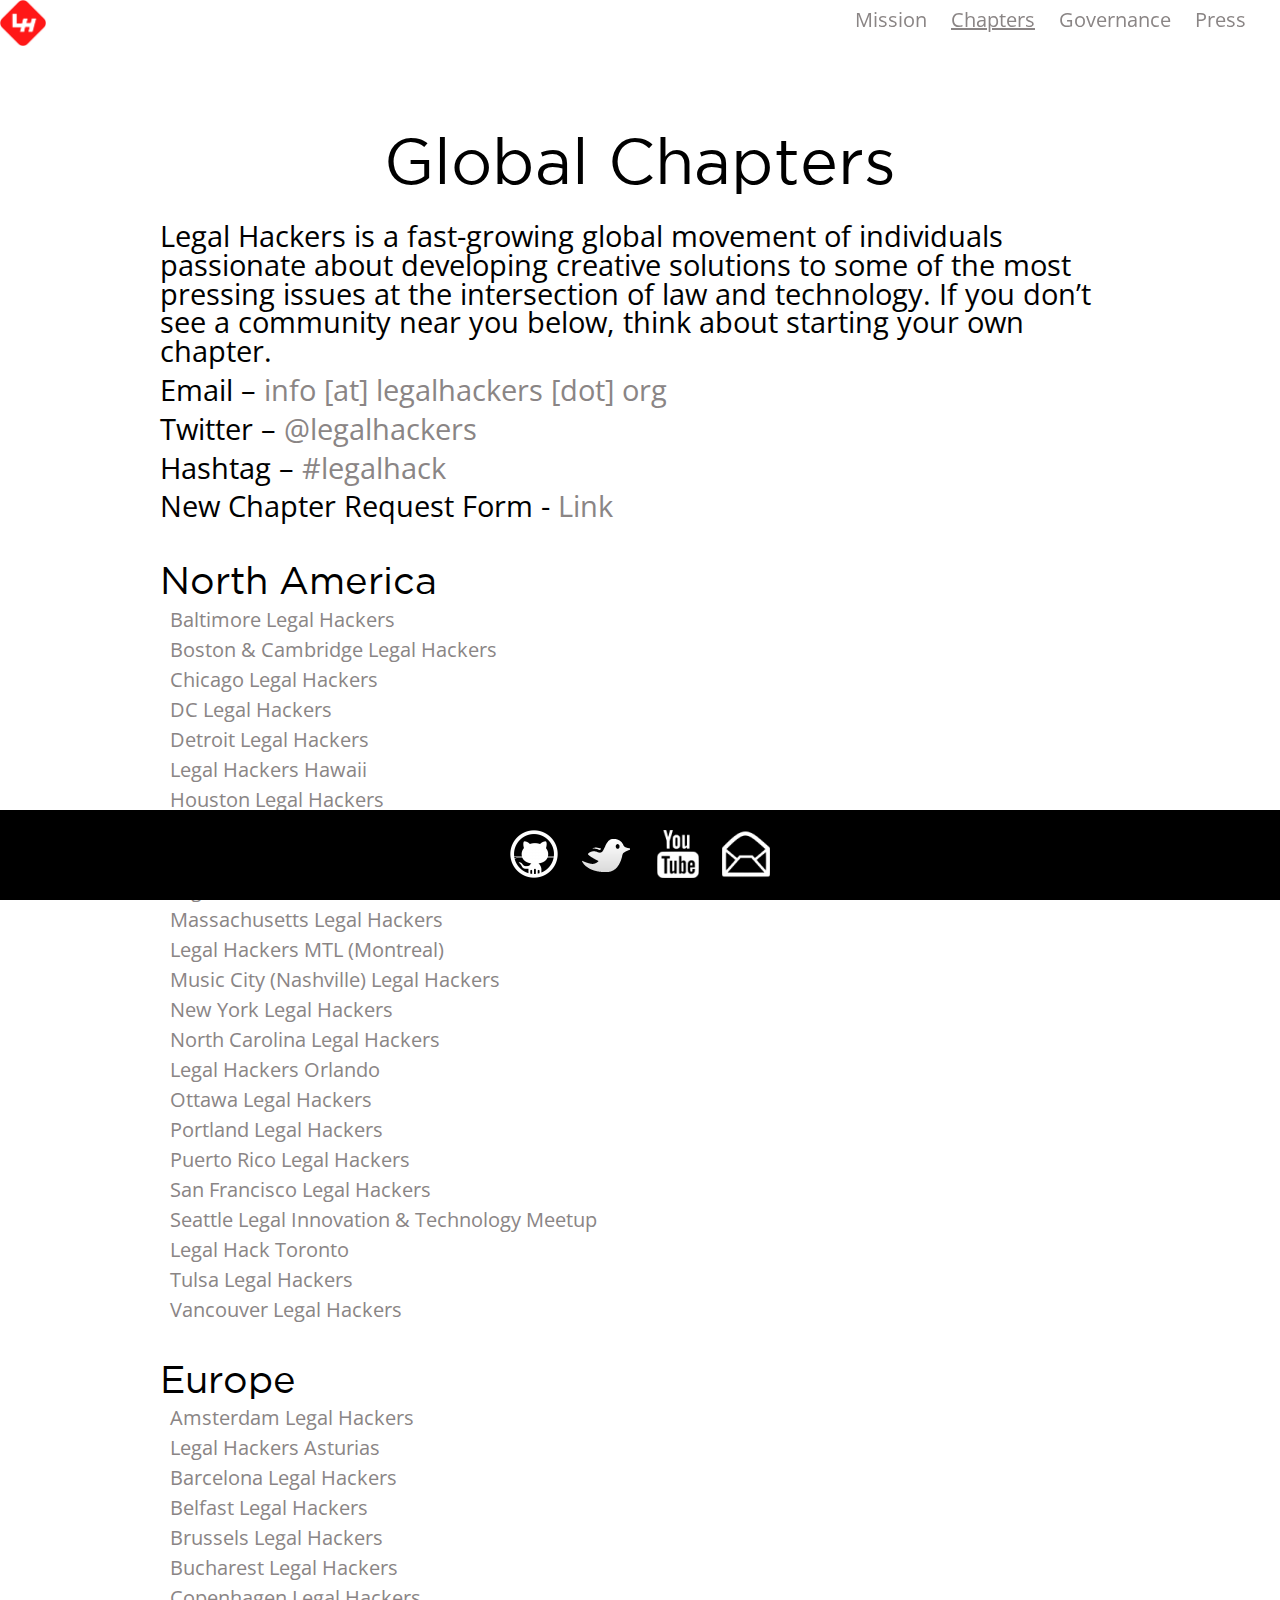
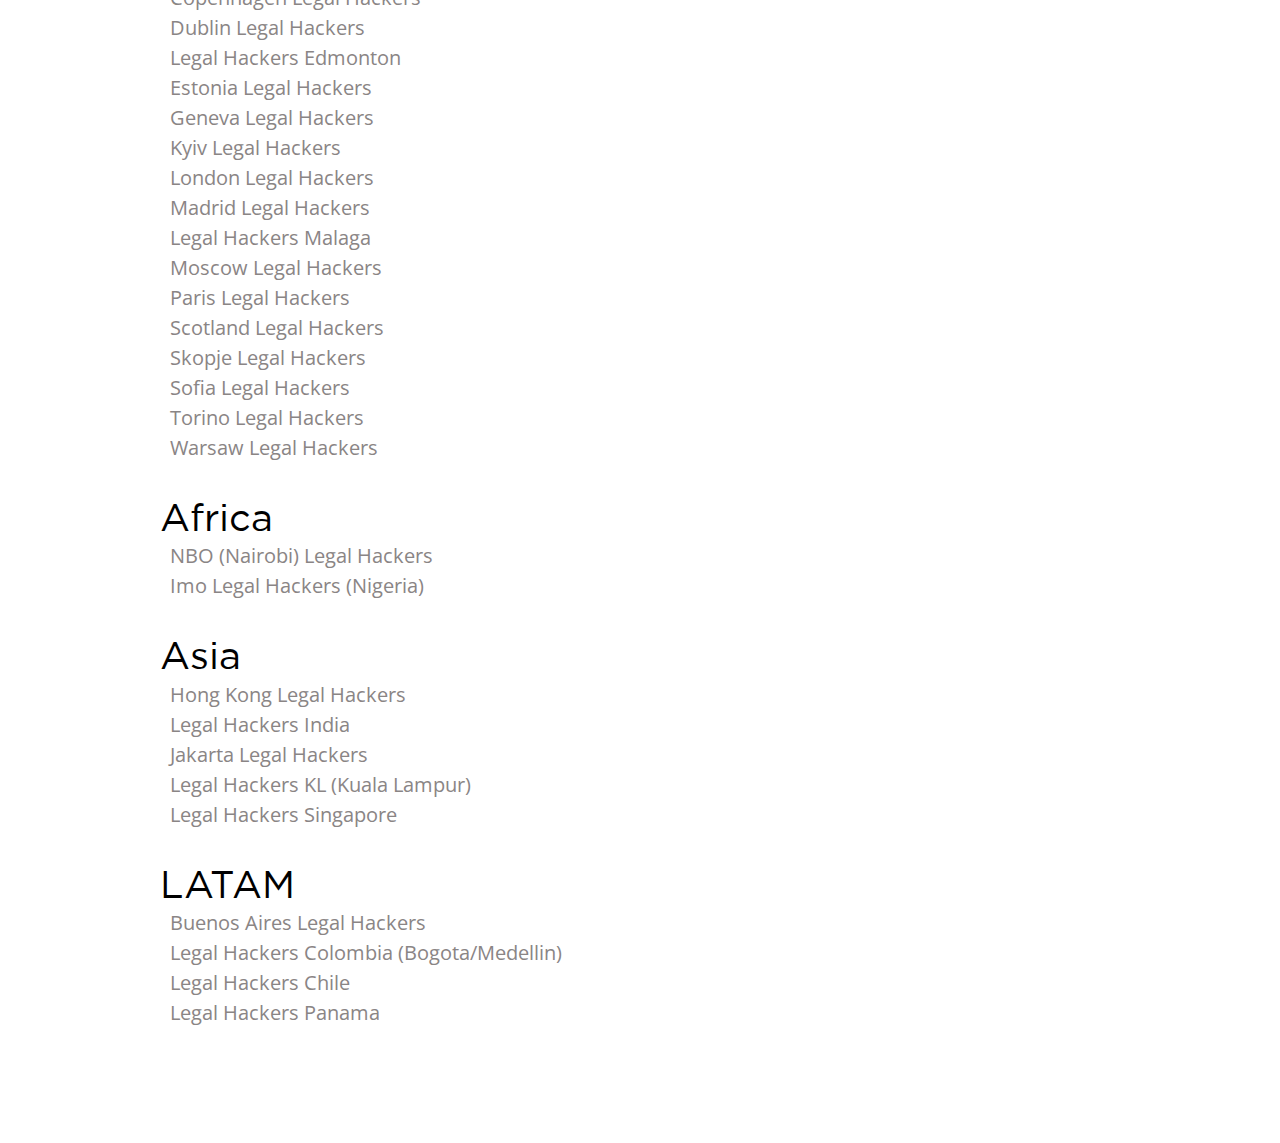
<file: chapters.html>
<!DOCTYPE HTML>
<html>
  <title>Global Chapters Page</title>
  <head>
    <title>Legal Hackers</title>
    <meta name="author" content="(c) 2017 Legal Hackers LLC"/>
    <meta name="keywords" content="legal,hackers,code,tech,technology,law,innovation,brooklyn,chapter,summit,event"/>
    <link type="text/css" rel="stylesheet" href="reset.css"/>
    <link type="text/css" rel="stylesheet" href="style.css"/>
    <meta name="viewport" content="width=device-width">
  </head>
  <body>
    <header>
      <nav class="navbar">
        <ul class="right">
          <li><a href="mission.html" class="right">Mission</a></li>
          <li><a href="chapters.html" class="active right">Chapters</a></li>
          <li><a href="governance.html" class="right">Governance</a></li>
          <li><a href="press.html" class="right">Press</a></li>
          <li><a href="index.html" class="right home">Home</a></li>
        </ul>
        <ul class="left">
          <a href="index.html"><div class="home-logo"></div></a>
        </ul>
      </nav>
    </header>
    <h2>Global Chapters</h2>
    <p>Legal Hackers is a fast-growing global movement of individuals passionate about developing creative solutions to some of the most pressing issues at the intersection of law and technology. If you don’t see a community near you below, think about starting your own chapter.</p>
    <p>Email – <a href="mailto:info@legalhackers.org">info [at] legalhackers [dot] org</a></p>
    <p>Twitter – <a href="https://twitter.com/legalhackers?lang=en">@legalhackers</a></p>
    <p>Hashtag – <a href="https://twitter.com/search?q=%23legalhack&src=typd&lang=en">#legalhack</a></p>
    <p>New Chapter Request Form - <a href="https://goo.gl/forms/CwxC51ECsDGJjsPp1">Link</a></p>
    <div class="list">
      <h3>North America</h3>
      <ul>
        <li><a href="https://www.meetup.com/Baltimore-Legal-Hackers-Meetup/">Baltimore Legal Hackers</a></li>
        <li><a href="https://www.meetup.com/Boston-and-Cambridge-Legal-Hackers/">Boston &amp Cambridge Legal Hackers</a></li>
        <li><a href="https://www.meetup.com/Chicago-Legal-Innovation-and-Technology-Meetup/">Chicago Legal Hackers</a></li>
        <li><a href="http://dclegalhackers.org/">DC Legal Hackers</a></li>
        <li><a href="https://www.meetup.com/Detroit-Legal-Innovation-and-Technology-Meetup/">Detroit Legal Hackers</a></li>
        <li><a href="https://www.meetup.com/Legal-Hackers-Hawaii/">Legal Hackers Hawaii</a></li>
        <li><a href="https://www.meetup.com/Houston-Legal-Hackers/">Houston Legal Hackers</a></li>
        <li><a href="http://kclegalhackers.org/">KC (Kansas City) Legal Hackers</a></li>
        <li><a href="https://www.meetup.com/Los-Angeles-Legal-Innovation-Meetup/">Legal Hackers LA</a></li>
        <li><a href="https://www.meetup.com/LegalHackersPA/">Legal Hackers PA</a></li>
        <li><a href="https://www.meetup.com/Massachusetts-Legal-Hackers/">Massachusetts Legal Hackers</a></li>
        <li><a href="https://www.meetup.com/Legal-Hackers-Montreal/">Legal Hackers MTL (Montreal)</a></li>
        <li><a href="http://www.mclegalhackers.org/">Music City (Nashville) Legal Hackers</a></li>
        <li><a href="https://www.meetup.com/legalhackers">New York Legal Hackers</a></li>
        <li><a href="https://www.meetup.com/NC-Legal-Hackers/">North Carolina Legal Hackers</a></li>
        <li><a href="https://www.meetup.com/Legal-Hackers-Orlando/">Legal Hackers Orlando</a></li>
        <li><a href="https://www.facebook.com/OttLegalHackers/">Ottawa Legal Hackers</a></li>
        <li><a href="https://www.meetup.com/PDX-Legal-Hackers/">Portland Legal Hackers</a></li>
        <li><a href="https://www.meetup.com/Puerto-Rico-Legal-Hackers/">Puerto Rico Legal Hackers</a></li>
        <li><a href="https://www.meetup.com/SFLegalHackers/">San Francisco Legal Hackers</a></li>
        <li><a href="https://www.meetup.com/Seattle-Legal-Innovation-and-Technology-MeetUp/">Seattle Legal Innovation &amp Technology Meetup</a></li>
        <li><a href="http://www.meetup.com/Legal-Hack-Toronto/">Legal Hack Toronto</a></li>
        <li><a href="https://www.facebook.com/tulsalegalhackers/">Tulsa Legal Hackers</a></li>
        <li><a href="https://www.meetup.com/LegalHackersVAN/">Vancouver Legal Hackers</a></li>
      </ul>

      <h3>Europe</h3>
      <ul>
        <li><a href="https://www.meetup.com/Amsterdam-Legal-Hackers/">Amsterdam Legal Hackers</a></li>
        <li><a href="https://www.meetup.com/Legal-Hackers-Asturias/">Legal Hackers Asturias</a></li>
        <li><a href="https://www.meetup.com/Barcelona-Legal-Hackers/">Barcelona Legal Hackers</a></li>
        <li><a href="https://www.meetup.com/Belfast-Legal-Hackers/">Belfast Legal Hackers</a></li>
        <li><a href="https://www.meetup.com/Brussels-Legal-Hackers/">Brussels Legal Hackers</a></li>
        <li><a href="https://www.facebook.com/buclegalhackers/">Bucharest Legal Hackers</a></li>
        <li><a href="http://www.meetup.com/Copenhagen-Legal-Hackers/">Copenhagen Legal Hackers</a></li>
        <li><a href="https://www.meetup.com/Dublin-Legal-Hackers/">Dublin Legal Hackers</a></li>
        <li><a href="https://www.meetup.com/Legal-Hackers-Edmonton/">Legal Hackers Edmonton</a></li>
        <li><a href="https://www.meetup.com/Estonia-Legal-Hackers/">Estonia Legal Hackers</a></li>
        <li><a href="https://www.meetup.com/Geneva-Legal-Hackers/">Geneva Legal Hackers</a></li>
        <li><a href="https://twitter.com/kyivlegalhack">Kyiv Legal Hackers</a></li>
        <li><a href="https://www.meetup.com/London-Legal-hackers/">London Legal Hackers</a></li>
        <li><a href="https://www.meetup.com/Madrid-Legal-Hackers-Meetup/">Madrid Legal Hackers</a></li>
        <li><a href="https://www.meetup.com/LEGAL-HACKERS-Malaga/">Legal Hackers Malaga</a></li>
        <li><a href="https://www.facebook.com/moscowlegalhackers/">Moscow Legal Hackers</a></li>
        <li><a href="https://www.meetup.com/ParisLegalHackers/">Paris Legal Hackers</a></li>
        <li><a href="https://www.meetup.com/Legal-Hackers-Scotland/">Scotland Legal Hackers</a></li>
        <li><a href="https://www.facebook.com/skopjelegalhackers">Skopje Legal Hackers</a></li>
        <li><a href="https://www.facebook.com/sofialegalhackers/">Sofia Legal Hackers</a></li>
        <li><a href="https://www.meetup.com/it-IT/TorinoLegalHackers/">Torino Legal Hackers</a></li>
        <li><a href="https://mobile.twitter.com/WAWLegalHackers">Warsaw Legal Hackers</a></li>
      </ul>

      <h3>Africa</h3>
      <ul>

        <li><a href="https://twitter.com/nbolegalhackers">NBO (Nairobi) Legal Hackers</a></li>
        <li><a href="https://www.meetup.com/Imo-Legal-Hackers-NIGERIA/">Imo Legal Hackers (Nigeria)</a></li>
      </ul>

      <h3>Asia</h3>
      <ul>
        <li><a href="https://twitter.com/hklegalhackers?lang=en">Hong Kong Legal Hackers</a></li>
        <li><a href="https://twitter.com/LegalHackersIND">Legal Hackers India</a></li>
        <li><a href="https://www.meetup.com/Jakarta-legal-hackers/">Jakarta Legal Hackers</a></li>
        <li><a href="https://twitter.com/legalhackerskl">Legal Hackers KL (Kuala Lampur)</a></li>
        <li><a href="https://www.facebook.com/groups/sglegalhackers/">Legal Hackers Singapore</a></li>
      </ul>

      <h3>LATAM</h3>
      <ul style="margin-bottom:120px">
        <li><a href="https://twitter.com/LegalHackersBA">Buenos Aires Legal Hackers</a></li>
        <li><a href="https://twitter.com/LegalHackersBA">Legal Hackers Colombia (Bogota/Medellin)</a></li>
        <li><a href="https://www.facebook.com/legalhackerschile/">Legal Hackers Chile</a></li>
        <li><a href="https://www.facebook.com/legalhackerspty/">Legal Hackers Panama</a></li>
      </ul>

    </div>
    <footer>
      <a href="https://github.com/legalhackers" target="_blank"><div class="github center"></div></a>
      <a href="https://twitter.com/search?q=%23LegalHack&src=savs" target="_blank"><div class="twitter center"></div></a>
      <a href="https://www.youtube.com/legalhackers" target="_blank"><div class="youtube center"></div></a><a href="mailto:info@legalhackers.org"><div class="center email"></div></a>
    </footer>
  </body>
</html>
</file>
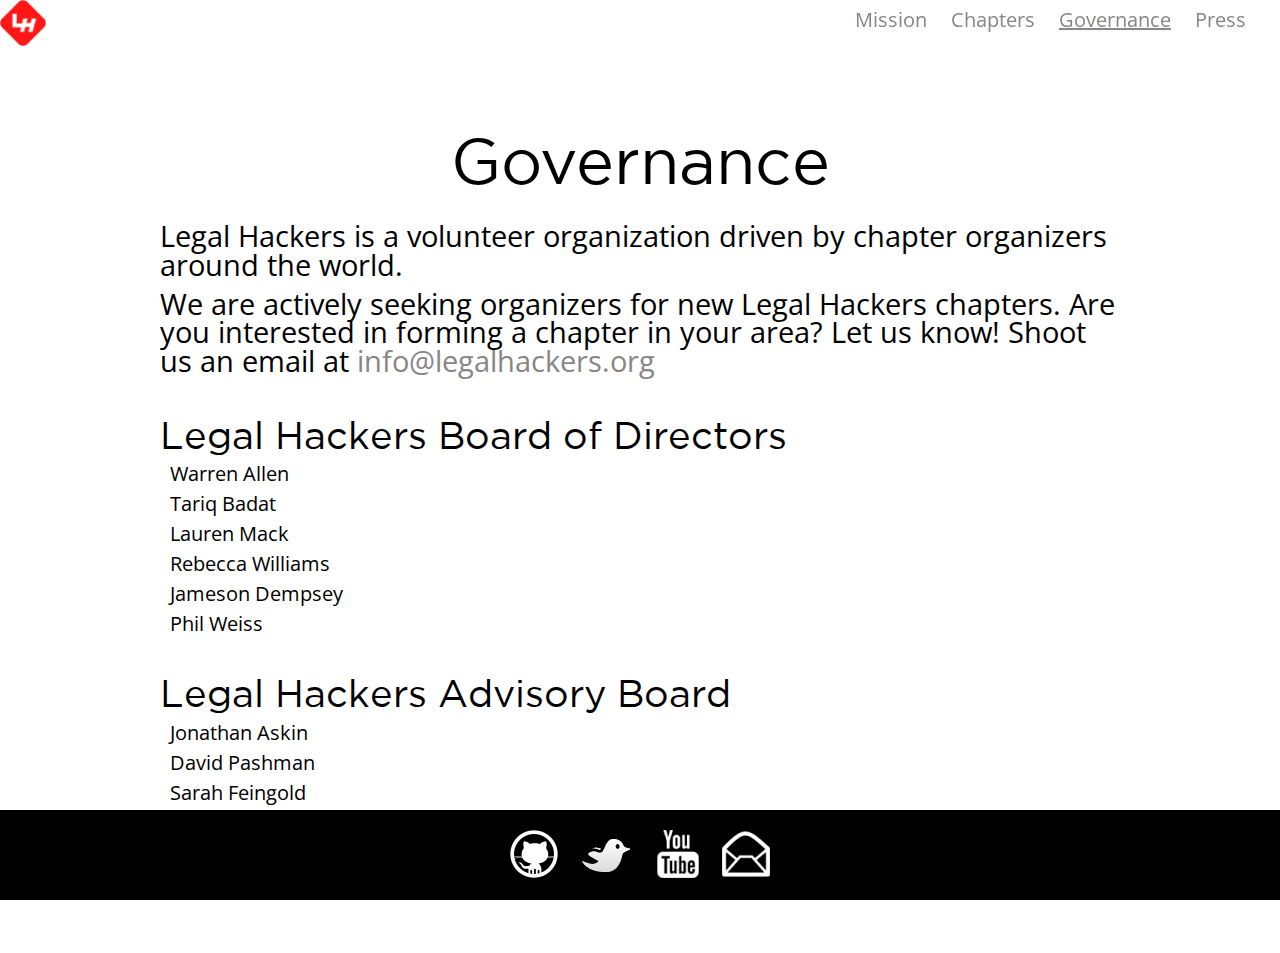
<file: governance.html>
<!DOCTYPE HTML>
<html>
  <title>LH Governance</title>
  <head>
    <title>Legal Hackers</title>
    <meta name="author" content="(c) 2017 Legal Hackers LLC"/>
    <meta name="keywords" content="legal,hackers,code,tech,technology,law,innovation,brooklyn,chapter,summit,event"/>
    <link type="text/css" rel="stylesheet" href="reset.css"/>
    <link type="text/css" rel="stylesheet" href="style.css"/>
    <meta name="viewport" content="width=device-width">
  </head>
  <body>
    <header>
      <nav class="navbar">
        <ul class="right">
          <li><a href="mission.html" class="right">Mission</a></li>
          <li><a href="chapters.html" class="right">Chapters</a></li>
          <li><a href="governance.html" class="right active">Governance</a></li>
          <li><a href="press.html" class="right">Press</a></li>
          <li><a href="index.html" class="right home">Home</a></li>
        </ul>
        <ul class="left">
          <a href="index.html"><div class="home-logo"></div></a>
        </ul>
      </nav>
    </header>
    <div class="list">
      <h2>Governance</h2>
      <p>Legal Hackers is a volunteer organization driven by chapter organizers around the world.</p>
      <p>We are actively seeking organizers for new Legal Hackers chapters. Are you interested in forming a chapter in your area? Let us know! Shoot us an email at <a href="mailto:info@legalhackers.org">info@legalhackers.org</a></p>
      <h3>Legal Hackers Board of Directors</h3>
      <ul>
        <li>Warren Allen</li>
        <li>Tariq Badat</li>
        <li>Lauren Mack</li>
        <li>Rebecca Williams</li>
        <li>Jameson Dempsey</li>
        <li>Phil Weiss</li>
      </ul>
      <h3>Legal Hackers Advisory Board</h3>
      <ul style="margin-bottom:120px">
        <li>Jonathan Askin</li>
        <li>David Pashman</li>
        <li>Sarah Feingold</li>
        <li>Vinay Jain</li>
      </ul>
    </div>
    <footer>
      <a href="https://github.com/legalhackers" target="_blank"><div class="github center"></div></a>
      <a href="https://twitter.com/search?q=%23LegalHack&src=savs" target="_blank"><div class="twitter center"></div></a>
      <a href="https://www.youtube.com/legalhackers" target="_blank"><div class="youtube center"></div></a><a href="mailto:info@legalhackers.org"><div class="center email"></div></a>
    </footer>
  </body>
</html>
</file>
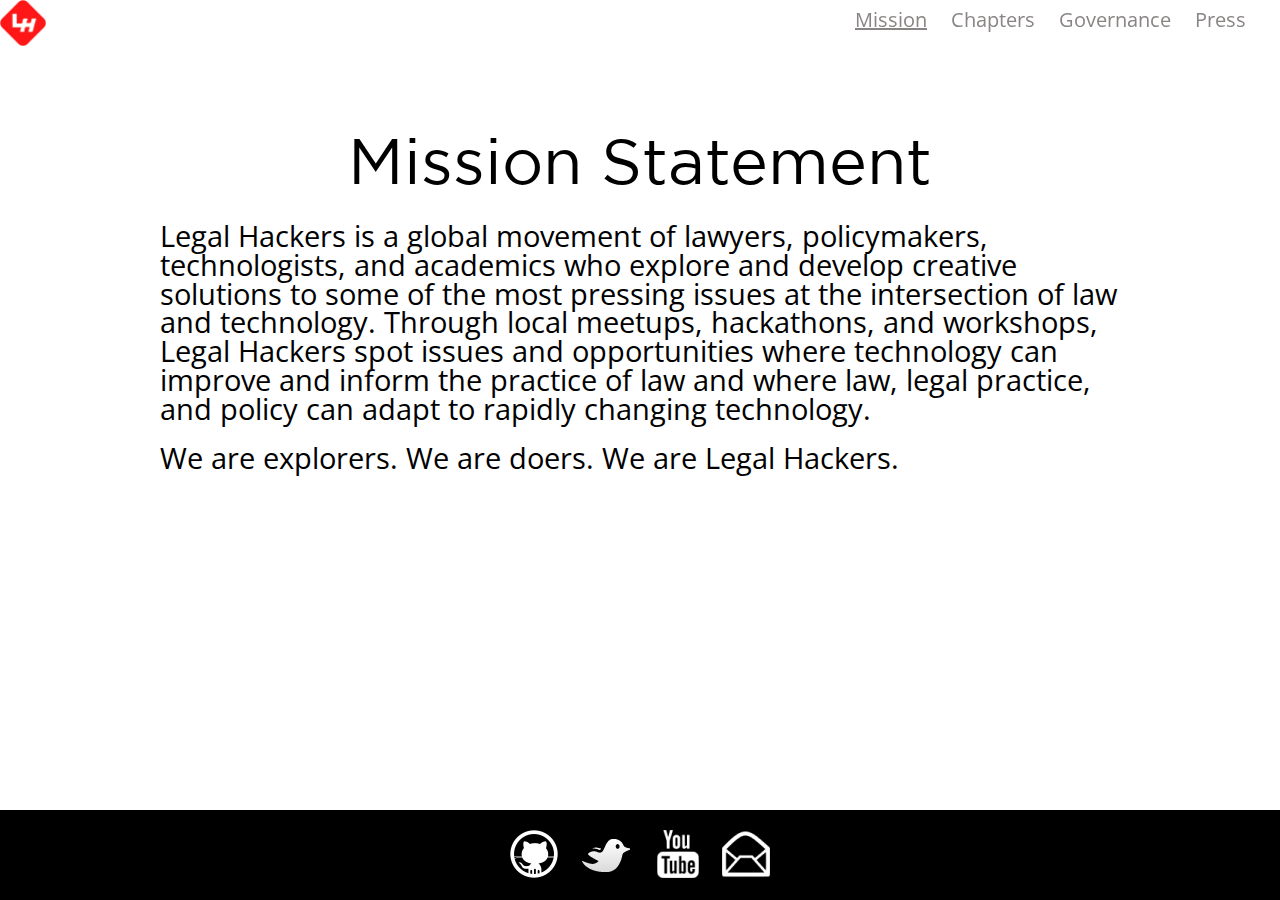
<file: mission.html>
<!DOCTYPE HTML>
<html>
  <title>LH Mission</title>
  <head>
    <title>Legal Hackers</title>
    <meta name="author" content="(c) 2017 Legal Hackers LLC"/>
    <meta name="keywords" content="legal,hackers,code,tech,technology,law,innovation,brooklyn,chapter,summit,event"/>
    <link type="text/css" rel="stylesheet" href="reset.css"/>
    <link type="text/css" rel="stylesheet" href="style.css"/>
    <meta name="viewport" content="width=device-width">
  </head>
  <body>
    <header>
      <nav class="navbar">
        <ul class="right">
          <li><a href="mission.html" class="right active">Mission</a></li>
          <li><a href="chapters.html" class="right">Chapters</a></li>
          <li><a href="governance.html" class="right">Governance</a></li>
          <li><a href="press.html" class="right">Press</a></li>
          <li><a href="index.html" class="right home">Home</a></li>
        </ul>
        <ul class="left">
          <a href="index.html"><div class="home-logo"></div></a>
        </ul>
      </nav>
    </header>
    <h2>Mission Statement</h2>
    <p>Legal Hackers is a global movement of lawyers, policymakers, technologists, and academics who explore and develop creative solutions to some of the most pressing issues at the intersection of law and technology. Through local meetups, hackathons, and workshops, Legal Hackers spot issues and opportunities where technology can improve and inform the practice of law and where law, legal practice, and policy can adapt to rapidly changing technology.</p>
    <p style="margin-bottom:110px; margin-top:20px">We are explorers. We are doers. We are Legal Hackers.</p>
    <footer>
      <a href="https://github.com/legalhackers" target="_blank"><div class="github center"></div></a>
      <a href="https://twitter.com/search?q=%23LegalHack&src=savs" target="_blank"><div class="twitter center"></div></a>
      <a href="https://www.youtube.com/legalhackers" target="_blank"><div class="youtube center"></div></a><a href="mailto:info@legalhackers.org"><div class="center email"></div></a>
    </footer>
  </body>
</html>
</file>
<file: style.css>
/*fonts*/
@import url('https://fonts.googleapis.com/css?family=Open+Sans');

@font-face {
	font-family: 'GothamBook';
	src: url('fonts/GothamBook.eot');
	src: local('fonts/GothamBook'), 
		url('fonts/GothamBook.woff') format('woff'), 
		url('fonts/GothamBook.ttf') format('truetype'),
		url('fonts/GothamBook.otf') format('opentype');
}

/*general*/

body{
	height:100%;
	width:100%;
	font-family: sans-serif;
	position:relative;
	margin:0;
	box-sizing:border-box;
}

.container {
	width:100vw;
	height:100vh;
	display:table;
	position:absolute;
}

.left {
	float:left;
}

.right {
	float:right;
}

.center {
	margin:auto;
	margin: 0 10px 0 10px;
}

a {
	text-decoration: none;
	color:#8a8585;
	transition:color .5s, border-bottom 1s;
}

a:hover {
	cursor:pointer;
	text-decoration:none;
	color:#dc6868;
	transition:color .5s, border-bottom 1s;
}

a.active {
	text-decoration: underline;
}

.italic {
	font-weight:300i;
}

.clearfix::after {
  content: ".";
  display: block;
  clear: both;
  visibility: hidden;
  line-height: 0;
  height: 0;
}

.logo {
	width:14vw;
	height:14vw;
	background-image:url("images/logo.jpg");
	background-size:cover;
	background-repeat:no-repeat;
}

/*nav*/

nav {
	width:100%;
}

li {
	font-size:20px;
	margin:10px;
	width:auto;
	display:inline-block;
}

.navbar {
	position:fixed;
	font-family: 'Open Sans', sans-serif;
	margin-bottom:20px;
	height:35px;
	z-index:1;
	background-color:#fff;
}

.navbar ul {
	text-align:center;
}

.home-logo {
	width:46px;
	height:46px;
	background-image:url("images/logo.jpg");
	background-size:cover;
	background-repeat:no-repeat;
	position:fixed;
	top:0;
}

.home {
	display:none;
}

/*main*/

.hero {
	display:table-cell;
	vertical-align: middle;
	width:80vw;
	padding-left:25vw;
	padding-right:25vw;
}

h1 {
	font-size:6.5vw;
	font-family: 'GothamBook', sans-serif;
	width:30vw;
	font-weight:100;
	padding-top:1vw;
}

h2 {
	font-size:5vw;
	padding-top:10%;
	padding-bottom:20px;
	text-align:center;
	font-family: 'GothamBook', sans-serif;
}

h3{
	font-size:3vw;
	width:75%;
	margin-left:12.5%;
	font-family: 'GothamBook', sans-serif;
	margin-top:40px;
}

p {
	width:75%;
	margin-left:12.5%;
	font-family: 'Open Sans', sans-serif;
	margin-top:10px;
	margin-bottom:10px;
	font-size:2.25vw;
}

/*footer*/

footer {
	position:fixed;
	bottom:0;
	width:100%;
	height:70px;
	background-color:#000000;
	text-align:center;
	padding-top:20px;
	z-index:1;
	color:#fff;
}

.github {
	background-image:url("images/github.png");
	height:48px;
	width:48px;
	display:inline-block;
}

.twitter {
	background-image:url("images/twitter.png");
	width:48px;
	height:48px;
	display:inline-block;
}

.youtube {
	background-image:url("images/youtube.png");
	width:48px;
	height:48px;
	display:inline-block;
}

.email {
	background-image:url("images/email.png");
	width:48px;
	height:48px;
	display:inline-block;
}



/*page lists*/

.list ul {
	margin-left:12.5%;
}

.list ul li {
	display:block;
	font-family: 'Open Sans', sans-serif;
	width:75%;

}

iframe {
	border:none;
	width:100vw;
	height:calc(100vh - 90px);
	display:inline-block;
	position:absolute;
	z-index:0;
	top:0;
}

/*media-queries*/

@media only screen and (max-width: 1020px) {
	p {
		font-size:3vh;
		margin-top:20px;
	}

	h2{
		font-size:4vh;
		padding-top:120px;
	}

	h3{
		font-size:3.5vh;
	}
}

@media only screen and (max-width:475px) {
	h2{
		color:#fff;
		padding-top:60px;
	}

	nav{
		margin-bottom:20px;
		background-color:#fff;
		border-bottom:#000 solid 1px;
	}

	.navbar{
		height:auto;
	}

	.home-logo {
		display:none;
	}

	.home{
		display:inline-block;
	}
}
</file>
